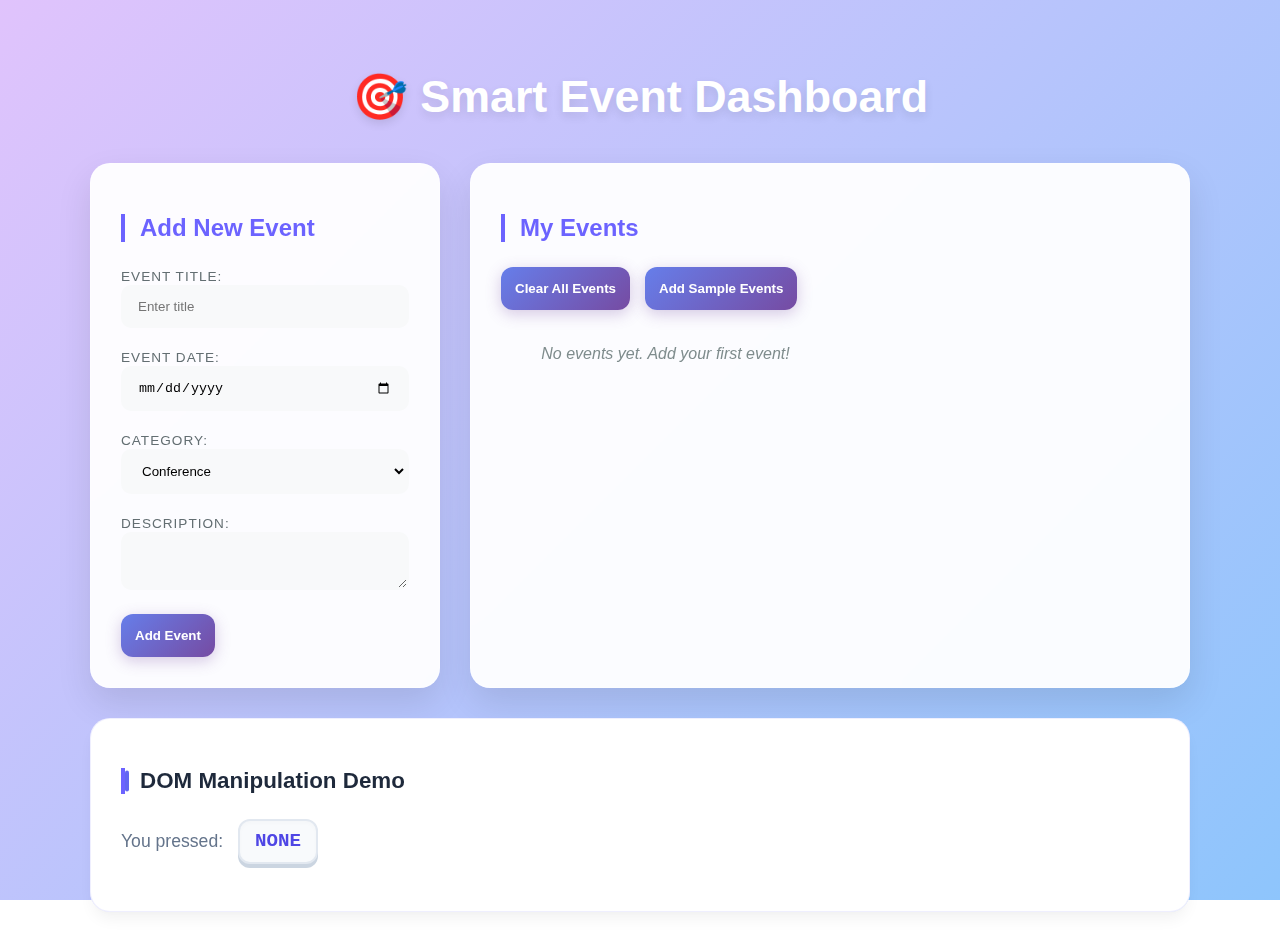
<file: index.html>
<!DOCTYPE html>
<html lang="en">

<head>
    <meta charset="UTF-8">
    <meta name="viewport" content="width=device-width, initial-scale=1.0">
    <title>Smart Event Dashboard</title>
    <link rel="stylesheet" href="style.css">
</head>

<body>
    <div class="container">
        <h1 class="main-title">🎯 Smart Event Dashboard</h1>

        <div class="dashboard">
            <div class="form-section card">
                <h2>Add New Event</h2>
                <form id="eventForm">
                    <div class="form-group">
                        <label for="eventTitle">Event Title:</label>
                        <input type="text" id="eventTitle" placeholder="Enter title" required>
                    </div>

                    <div class="form-group">
                        <label for="eventDate">Event Date:</label>
                        <input type="date" id="eventDate" required>
                    </div>

                    <div class="form-group">
                        <label for="eventCategory">Category:</label>
                        <select id="eventCategory" required>
                            <option value="Conference">Conference</option>
                            <option value="Workshop">Workshop</option>
                            <option value="Meetup">Meetup</option>
                            <option value="Webinar">Webinar</option>
                            <option value="Social">Social</option>
                        </select>
                    </div>

                    <div class="form-group">
                        <label for="eventDescription">Description:</label>
                        <textarea id="eventDescription" required></textarea>
                    </div>

                    <button type="submit" class="btn-primary">Add Event</button>
                </form>
            </div>

            <div class="events-section card">
                <h2>My Events</h2>
                <div class="controls">
                    <button id="clearAllBtn" class="btn-primary">Clear All Events</button>
                    <button id="addSampleBtn" class="btn-primary">Add Sample Events</button>
                </div>
                <div id="eventContainer">
                    <div class="empty-state">No events yet. Add your first event!</div>
                </div>
            </div>
        </div>

        <div class="demo-section card">
            <h2>DOM Manipulation Demo</h2>
            <div class="demo-content">
                <div class="demo-content">
                    <p class="key-press">You pressed: <span id="key-press-display">None</span></p>
                </div>
            </div>
            
        </div>
    </div>
    </div>

    <script src="script.js"></script>
</body>

</html>
</file>
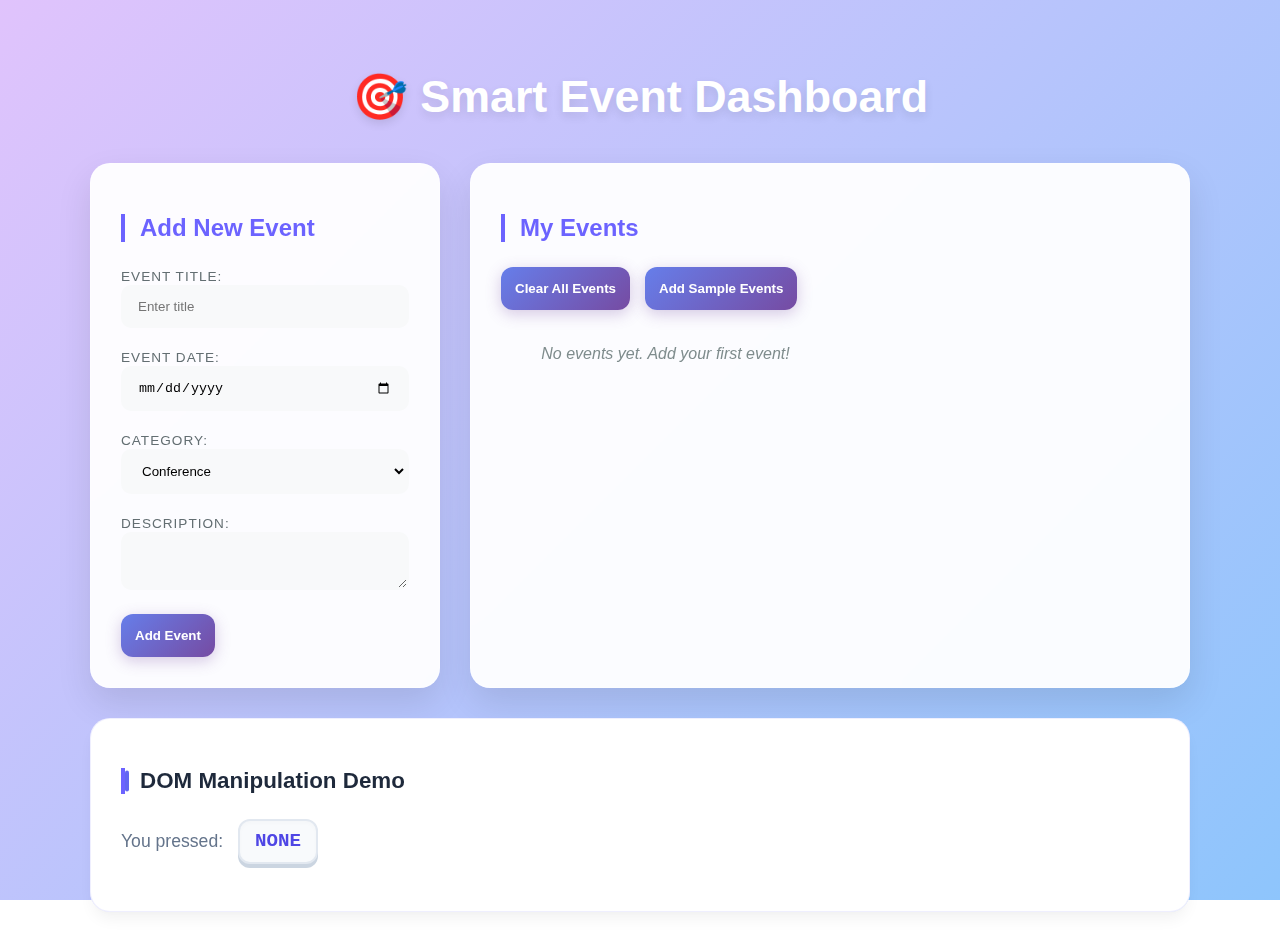
<file: assignment.html>
<!DOCTYPE html>
<html lang="en">

<head>
    <meta charset="UTF-8">
    <meta name="viewport" content="width=device-width, initial-scale=1.0">
    <title>Smart Event Dashboard</title>
    <link rel="stylesheet" href="assignment.css">
</head>

<body>
    <div class="container">
        <h1 class="main-title">🎯 Smart Event Dashboard</h1>

        <div class="dashboard">
            <div class="form-section card">
                <h2>Add New Event</h2>
                <form id="eventForm">
                    <div class="form-group">
                        <label for="eventTitle">Event Title:</label>
                        <input type="text" id="eventTitle" placeholder="Enter title" required>
                    </div>

                    <div class="form-group">
                        <label for="eventDate">Event Date:</label>
                        <input type="date" id="eventDate" required>
                    </div>

                    <div class="form-group">
                        <label for="eventCategory">Category:</label>
                        <select id="eventCategory" required>
                            <option value="Conference">Conference</option>
                            <option value="Workshop">Workshop</option>
                            <option value="Meetup">Meetup</option>
                            <option value="Webinar">Webinar</option>
                            <option value="Social">Social</option>
                        </select>
                    </div>

                    <div class="form-group">
                        <label for="eventDescription">Description:</label>
                        <textarea id="eventDescription" required></textarea>
                    </div>

                    <button type="submit" class="btn-primary">Add Event</button>
                </form>
            </div>

            <div class="events-section card">
                <h2>My Events</h2>
                <div class="controls">
                    <button id="clearAllBtn" class="btn-primary">Clear All Events</button>
                    <button id="addSampleBtn" class="btn-primary">Add Sample Events</button>
                </div>
                <div id="eventContainer">
                    <div class="empty-state">No events yet. Add your first event!</div>
                </div>
            </div>
        </div>

        <div class="demo-section card">
            <h2>DOM Manipulation Demo</h2>
            <div class="demo-content">
                <div class="demo-content">
                    <p class="key-press">You pressed: <span id="key-press-display">None</span></p>
                </div>
            </div>
            
        </div>
    </div>
    </div>

    <script src="assignment.js"></script>
</body>

</html>
</file>
<file: style.css>
:root {
    --primary-gradient: linear-gradient(135deg, #667eea 0%, #764ba2 100%);
    --bg-gradient: linear-gradient(135deg, #e0c3fc 0%, #8ec5fc 100%);
    --card-bg: rgba(255, 255, 255, 0.95);
    --text-main: #2d3436;
    --text-muted: #636e72;
    --accent: #6c63ff;
}

* {
    box-sizing: border-box;
    transition: all 0.2s ease-in-out;
}

body {
    margin: 0;
    padding: 40px 20px;
    background: var(--bg-gradient);
    background-attachment: fixed;
    font-family: 'Inter', -apple-system, sans-serif;
    color: var(--text-main);
}

.container {
    max-width: 1100px;
    margin: 0 auto;
}

.main-title {
    text-align: center;
    color: #fff;
    font-size: 2.8rem;
    font-weight: 800;
    margin-bottom: 40px;
    text-shadow: 0 4px 10px rgba(0,0,0,0.1);
}

/* Dashboard Grid */
.dashboard {
    display: grid;
    grid-template-columns: 350px 1fr;
    gap: 30px;
    margin-bottom: 30px;
}

/* Enhanced Card Style */
.card {
    background: var(--card-bg);
    padding: 30px;
    border-radius: 20px;
    box-shadow: 0 15px 35px rgba(0,0,0,0.1);
    border: 1px solid rgba(255,255,255,0.3);
    backdrop-filter: blur(10px);
}

.card:hover {
    transform: translateY(-5px);
    box-shadow: 0 20px 40px rgba(0,0,0,0.15);
}

h2 {
    color: var(--accent);
    font-size: 1.5rem;
    margin-bottom: 25px;
    border-left: 4px solid var(--accent);
    padding-left: 15px;
}

/* Form Refinement */
.form-group {
    margin-bottom: 20px;
}

label {
    font-size: 0.85rem;
    text-transform: uppercase;
    letter-spacing: 1px;
    color: var(--text-muted);
    margin-bottom: 8px;
}

input, select, textarea {
    background: #f8f9fa;
    border: 2px solid transparent;
    padding: 12px 15px;
    border-radius: 10px;
    width: 100%;
}

input:focus, select:focus, textarea:focus {
    outline: none;
    border-color: var(--accent);
    background: #fff;
    box-shadow: 0 0 0 4px rgba(108, 99, 255, 0.1);
}

/* Modern Buttons */
.btn-primary {
    background: var(--primary-gradient);
    color: white;
    border: none;
    padding: 14px;
    border-radius: 12px;
    font-weight: 600;
    cursor: pointer;
    box-shadow: 0 4px 15px rgba(118, 75, 162, 0.3);
}

.btn-primary:hover {
    filter: brightness(1.1);
    box-shadow: 0 6px 20px rgba(118, 75, 162, 0.4);
}

.controls {
    display: flex;
    gap: 15px;
    margin-bottom: 25px;
}

/* Demo Section styling */
/* Container styling with a "Glass" effect */
.demo-section.card {
    background: #ffffff;
    padding: 30px;
    border-radius: 20px;
    margin-top: 30px;
    border: 1px solid rgba(99, 102, 241, 0.1);
    box-shadow: 
        0 10px 15px -3px rgba(0, 0, 0, 0.05),
        0 4px 6px -2px rgba(0, 0, 0, 0.02);
    transition: all 0.3s ease;
}

/* Heading with a stylish underline */
.demo-section h2 {
    color: #1e293b;
    font-size: 1.4rem;
    margin-bottom: 25px;
    position: relative;
    padding-left: 15px;
}

.demo-section h2::before {
    content: '';
    position: absolute;
    left: 0;
    top: 50%;
    transform: translateY(-50%);
    width: 4px;
    height: 80%;
    background: #6366f1; /* Purple accent color */
    border-radius: 10px;
}

/* The Key Press Display Box - Realistic Look */
.key-press {
    display: flex;
    align-items: center;
    gap: 15px;
    font-size: 1.1rem;
    color: #64748b;
    font-weight: 500;
}

#key-press-display {
    min-width: 80px;
    height: 45px;
    display: flex;
    align-items: center;
    justify-content: center;
    
    background: #f8fafc;
    color: #4f46e5;
    font-family: 'Courier New', Courier, monospace;
    font-weight: 800;
    font-size: 1.2rem;
    
    border: 2px solid #e2e8f0;
    border-radius: 12px;
    box-shadow: 
        0 4px 0 0 #cbd5e1, /* Gives a "3D Key" look */
        inset 0 2px 4px rgba(0,0,0,0.02);
    
    transition: all 0.1s ease;
    text-transform: uppercase;
}

/* Animation class to be triggered by JS when a key is pressed */
.key-active {
    transform: translateY(2px);
    box-shadow: 0 2px 0 0 #cbd5e1 !important;
    background: #eff6ff !important;
    border-color: #6366f1 !important;
}


#eventContainer {
    display: grid;
    grid-template-columns: repeat(2, 1fr); 
    gap: 20px; 
    margin-top: 20px;
    max-height: 500px;
    overflow-y: auto;
    padding: 10px;
}

.event-card {
    position: relative;
    width: 100%; 
    background: #ffffff;
    padding: 20px;
    border-radius: 15px;
    box-shadow: 0 4px 15px rgba(0, 0, 0, 0.05);
    border-left: 5px solid #6366f1;
    box-sizing: border-box; 
}

/* Responsive: Switch to 1 column on small screens */
@media (max-width: 600px) {
    #eventContainer {
        grid-template-columns: 1fr;
    }
}

.event-card:hover {
    transform: scale(1.02);
}

/* Styled Delete Button */
.delete-btn {
    position: absolute;
    top: 10px;
    right: 10px;
    background-color: #e74c3c;
    color: white;
    border: none;
    border-radius: 50%; /* Circle shape */
    width: 25px;
    height: 25px;
    cursor: pointer;
    font-size: 12px;
    display: flex;
    align-items: center;
    justify-content: center;
}

.delete-btn:hover {
    background-color: #c0392b;
}

/* Text Colors */
.event-card h3 {
    margin: 0 0 10px 0;
    color: #2c3e50;
}

.event-card span {
    font-weight: bold;
    color: #4a90e2;
}

.empty-state {
    text-align: center;
    color: #7f8c8d;
    font-style: italic;
}
</file>
<file: assignment.css>
:root {
    --primary-gradient: linear-gradient(135deg, #667eea 0%, #764ba2 100%);
    --bg-gradient: linear-gradient(135deg, #e0c3fc 0%, #8ec5fc 100%);
    --card-bg: rgba(255, 255, 255, 0.95);
    --text-main: #2d3436;
    --text-muted: #636e72;
    --accent: #6c63ff;
}

* {
    box-sizing: border-box;
    transition: all 0.2s ease-in-out;
}

body {
    margin: 0;
    padding: 40px 20px;
    background: var(--bg-gradient);
    background-attachment: fixed;
    font-family: 'Inter', -apple-system, sans-serif;
    color: var(--text-main);
}

.container {
    max-width: 1100px;
    margin: 0 auto;
}

.main-title {
    text-align: center;
    color: #fff;
    font-size: 2.8rem;
    font-weight: 800;
    margin-bottom: 40px;
    text-shadow: 0 4px 10px rgba(0,0,0,0.1);
}

/* Dashboard Grid */
.dashboard {
    display: grid;
    grid-template-columns: 350px 1fr;
    gap: 30px;
    margin-bottom: 30px;
}

/* Enhanced Card Style */
.card {
    background: var(--card-bg);
    padding: 30px;
    border-radius: 20px;
    box-shadow: 0 15px 35px rgba(0,0,0,0.1);
    border: 1px solid rgba(255,255,255,0.3);
    backdrop-filter: blur(10px);
}

.card:hover {
    transform: translateY(-5px);
    box-shadow: 0 20px 40px rgba(0,0,0,0.15);
}

h2 {
    color: var(--accent);
    font-size: 1.5rem;
    margin-bottom: 25px;
    border-left: 4px solid var(--accent);
    padding-left: 15px;
}

/* Form Refinement */
.form-group {
    margin-bottom: 20px;
}

label {
    font-size: 0.85rem;
    text-transform: uppercase;
    letter-spacing: 1px;
    color: var(--text-muted);
    margin-bottom: 8px;
}

input, select, textarea {
    background: #f8f9fa;
    border: 2px solid transparent;
    padding: 12px 15px;
    border-radius: 10px;
    width: 100%;
}

input:focus, select:focus, textarea:focus {
    outline: none;
    border-color: var(--accent);
    background: #fff;
    box-shadow: 0 0 0 4px rgba(108, 99, 255, 0.1);
}

/* Modern Buttons */
.btn-primary {
    background: var(--primary-gradient);
    color: white;
    border: none;
    padding: 14px;
    border-radius: 12px;
    font-weight: 600;
    cursor: pointer;
    box-shadow: 0 4px 15px rgba(118, 75, 162, 0.3);
}

.btn-primary:hover {
    filter: brightness(1.1);
    box-shadow: 0 6px 20px rgba(118, 75, 162, 0.4);
}

.controls {
    display: flex;
    gap: 15px;
    margin-bottom: 25px;
}

/* Demo Section styling */
/* Container styling with a "Glass" effect */
.demo-section.card {
    background: #ffffff;
    padding: 30px;
    border-radius: 20px;
    margin-top: 30px;
    border: 1px solid rgba(99, 102, 241, 0.1);
    box-shadow: 
        0 10px 15px -3px rgba(0, 0, 0, 0.05),
        0 4px 6px -2px rgba(0, 0, 0, 0.02);
    transition: all 0.3s ease;
}

/* Heading with a stylish underline */
.demo-section h2 {
    color: #1e293b;
    font-size: 1.4rem;
    margin-bottom: 25px;
    position: relative;
    padding-left: 15px;
}

.demo-section h2::before {
    content: '';
    position: absolute;
    left: 0;
    top: 50%;
    transform: translateY(-50%);
    width: 4px;
    height: 80%;
    background: #6366f1; /* Purple accent color */
    border-radius: 10px;
}

/* The Key Press Display Box - Realistic Look */
.key-press {
    display: flex;
    align-items: center;
    gap: 15px;
    font-size: 1.1rem;
    color: #64748b;
    font-weight: 500;
}

#key-press-display {
    min-width: 80px;
    height: 45px;
    display: flex;
    align-items: center;
    justify-content: center;
    
    background: #f8fafc;
    color: #4f46e5;
    font-family: 'Courier New', Courier, monospace;
    font-weight: 800;
    font-size: 1.2rem;
    
    border: 2px solid #e2e8f0;
    border-radius: 12px;
    box-shadow: 
        0 4px 0 0 #cbd5e1, /* Gives a "3D Key" look */
        inset 0 2px 4px rgba(0,0,0,0.02);
    
    transition: all 0.1s ease;
    text-transform: uppercase;
}

/* Animation class to be triggered by JS when a key is pressed */
.key-active {
    transform: translateY(2px);
    box-shadow: 0 2px 0 0 #cbd5e1 !important;
    background: #eff6ff !important;
    border-color: #6366f1 !important;
}


#eventContainer {
    display: grid;
    grid-template-columns: repeat(2, 1fr); 
    gap: 20px; 
    margin-top: 20px;
    max-height: 500px;
    overflow-y: auto;
    padding: 10px;
}

.event-card {
    position: relative;
    width: 100%; 
    background: #ffffff;
    padding: 20px;
    border-radius: 15px;
    box-shadow: 0 4px 15px rgba(0, 0, 0, 0.05);
    border-left: 5px solid #6366f1;
    box-sizing: border-box; 
}

/* Responsive: Switch to 1 column on small screens */
@media (max-width: 600px) {
    #eventContainer {
        grid-template-columns: 1fr;
    }
}

.event-card:hover {
    transform: scale(1.02);
}

/* Styled Delete Button */
.delete-btn {
    position: absolute;
    top: 10px;
    right: 10px;
    background-color: #e74c3c;
    color: white;
    border: none;
    border-radius: 50%; /* Circle shape */
    width: 25px;
    height: 25px;
    cursor: pointer;
    font-size: 12px;
    display: flex;
    align-items: center;
    justify-content: center;
}

.delete-btn:hover {
    background-color: #c0392b;
}

/* Text Colors */
.event-card h3 {
    margin: 0 0 10px 0;
    color: #2c3e50;
}

.event-card span {
    font-weight: bold;
    color: #4a90e2;
}

.empty-state {
    text-align: center;
    color: #7f8c8d;
    font-style: italic;
}
</file>
